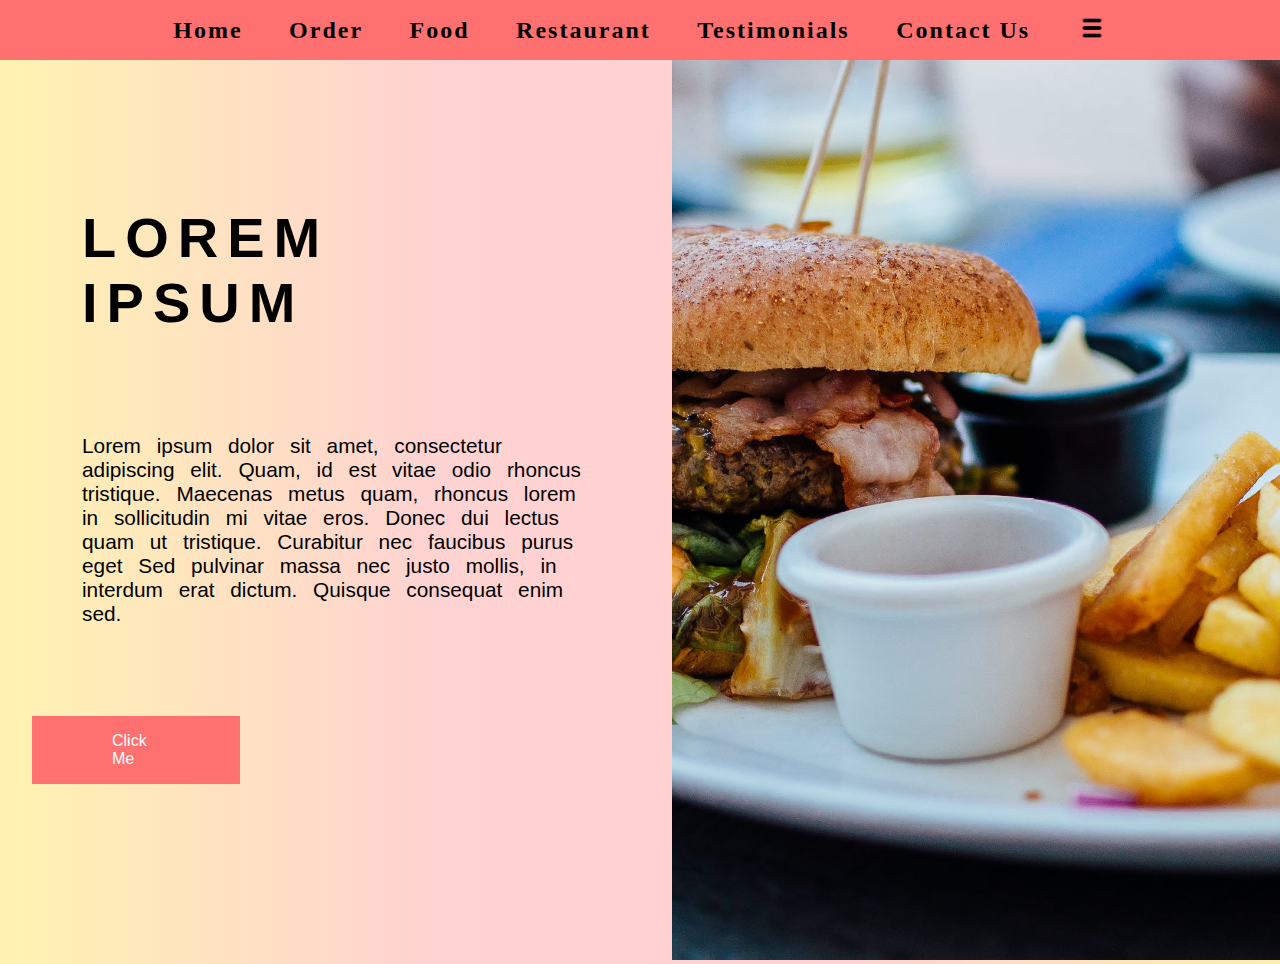
<file: index.html>
<!DOCTYPE html>
<html lang="en">
  <head>
    <meta charset="UTF-8" />
    <meta name="viewport" content="width=device-width, initial-scale=1.0" />
    <title>Restaurant Page</title>
    <link rel="stylesheet" href="styles.css" />
  </head>
  <body>
    <div class="navbar">
      <a href="#home">Home</a>
      <a href="#order">Order</a>
      <a href="#food">Food</a>
      <a href="#restaurant">Restaurant</a>
      <a href="#testimonials">Testimonials</a>
      <a href="#contact">Contact Us</a>
      <div class="imge"><img src="menu-bar.png" alt="" /></div>
    </div>

    <div class="split">
      <div class="left-side">
        <h1>LOREM IPSUM</h1>
        <p>
          Lorem ipsum dolor sit amet, consectetur adipiscing elit. Quam, id est
          vitae odio rhoncus tristique. Maecenas metus quam, rhoncus lorem in
          sollicitudin mi vitae eros. Donec dui lectus quam ut tristique.
          Curabitur nec faucibus purus eget Sed pulvinar massa nec justo mollis,
          in interdum erat dictum. Quisque consequat enim sed.
        </p>
        <a href="second.html" class="button">Click Me</a>
      </div>
      <div class="right-side">
        <img src="pexels-robin-stickel-70497.jpg" alt="Burger and Fries" />
      </div>
    </div>
  </body>
</html>
</file>
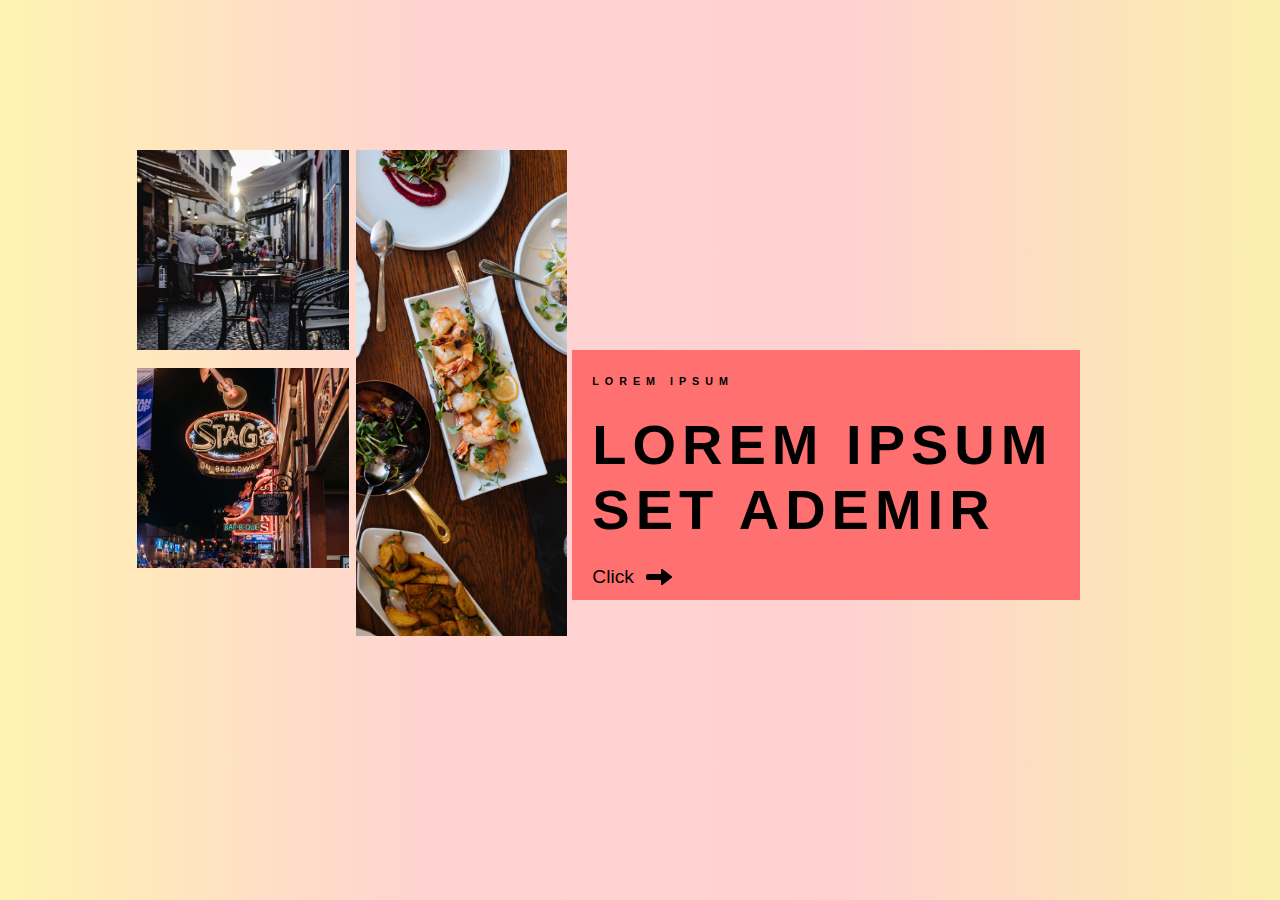
<file: second.html>
<!DOCTYPE html>
<html lang="en">
  <head>
    <meta charset="UTF-8" />
    <meta name="viewport" content="width=device-width, initial-scale=1.0" />
    <title>Document</title>
    <link rel="stylesheet" href="styles.css" />
  </head>
  <body>
    <div class="split2">
      <div class="left-side2">
        <img src="pexels-eva-bronzini-6141651.jpg" />
        <br />
        <img src="pexels-rachel-claire-6752433.jpg" alt="" />
      </div>
      <div class="right-side2">
        <img src="pexels-mister-mister-3434523.jpg" alt="" />
      </div>
      <div class="text-block">
        <h6>LOREM IPSUM</h6>
        <p>LOREM IPSUM</p>
        <p>SET ADEMIR</p>
        <div class="click-icon">
          <a>Click</a>
          <img src="icons8-arrow-30.png" alt="" />
        </div>
      </div>
    </div>
  </body>
</html>
</file>
<file: styles.css>
body {
  margin: 0;
  font-family: Arial, sans-serif;
  background: linear-gradient(to right, #fff3b1, #ffd3d1, #ffd2d1, #fbefad);
}
.navbar {
  font-family: Abril Fatface;
  display: flex;
  font-weight: bolder;
  justify-content: space-around;
  align-items: center;
  background-color: #ff7171;
  height: 60px;
  padding-left: 150px;
  padding-right: 150px;
}

.navbar a {
  color: black;
  letter-spacing: 2px;
  font-size: 20px;
  text-decoration: none;
  font-size: x-large;
}

.navbar .imge img {
  height: 30px;
  width: 30px;
}
.split {
  display: flex;
  height: 100vh;
}

.left-side {
  flex-basis: 50%;
  display: flex;
  flex-direction: column;
  justify-content: center;
  align-items: center;
  padding: 2rem;
  padding-bottom: 100px;
}

.left-side h1 {
  font-family: Open Sans, sans-serif;
  letter-spacing: 9px;
  padding: 0 180px 40px 50px;
  font-size: 3.5rem;
  font-weight: bold;
  color: black;
}

.left-side p {
  font-family: Montserrat, sans-serif;
  word-spacing: 10px;
  padding: 0 50px 0 50px;
  font-size: 1.3rem;
  color: black;
}

.left-side .button {
  font-family: Montserrat, sans-serif;
  background-color: #ff7171;
  color: white;
  padding: 1rem 5rem;
  text-decoration: none;
  border: none;
  cursor: pointer;
  margin-top: 70px;
  margin-right: 400px;
  transition: 200ms;
}
.button:hover {
  background-color: rgb(240, 98, 122);
}

.right-side {
  flex-basis: 50%;
}

.right-side img {
  width: 100%;
  height: 100vh;
  object-fit: cover;
}

.split2 {
  display: flex;
  height: 100vh;
}

.left-side2 {
  padding-top: 150px;
  height: 500px;
  flex-basis: 50%;
  display: flex;
  flex-direction: column;
  align-items: center;
}

.left-side2 img {
  padding-left: 80px;
  width: 52%;
  height: 40%;
  object-fit: cover;
}

.right-side2 {
  flex-basis: 50%;
}

.right-side2 img {
  padding-top: 150px;
  margin-left: -50px;
  width: 52%;
  height: 54%;
  object-fit: cover;
}
.text-block {
  background-color: #ff7171;
  width: 800px;
  height: 250px;
  margin: auto;
  margin-right: 200px;
  margin-left: -240px;
  margin-bottom: 300px;
}

.text-block p {
  color: black;
  letter-spacing: 6px;
  white-space: nowrap;
  margin: 0;
  font-size: 3.5rem;
  font-weight: bold;
  margin-left: 20px;
}
.text-block h6 {
  letter-spacing: 6px;
  margin-left: 20px;
}
.click-icon {
  display: flex;
  align-items: center;
  margin-top: 20px;
}

.click-icon a {
  margin-left: 20px;
  text-decoration: none;
  color: black;
  font-size: 1.2em;
  margin-right: 10px;
  cursor: pointer;
}

.click-icon img {
  width: 30px;
  height: auto;
  cursor: pointer;
}
/* For mobile devices */
@media (max-width: 600px) {
  .navbar {
    flex-direction: column;
  }

  .split,
  .split2 {
    flex-direction: column;
  }
}

/* For tablet devices */
@media (min-width: 601px) and (max-width: 1024px) {
  .navbar {
    flex-direction: row;
  }

  .split,
  .split2 {
    flex-direction: row;
  }
}

/* For desktop devices */
@media (min-width: 1025px) {
  .navbar {
    flex-direction: row;
  }

  .split,
  .split2 {
    flex-direction: row;
  }
}
</file>
